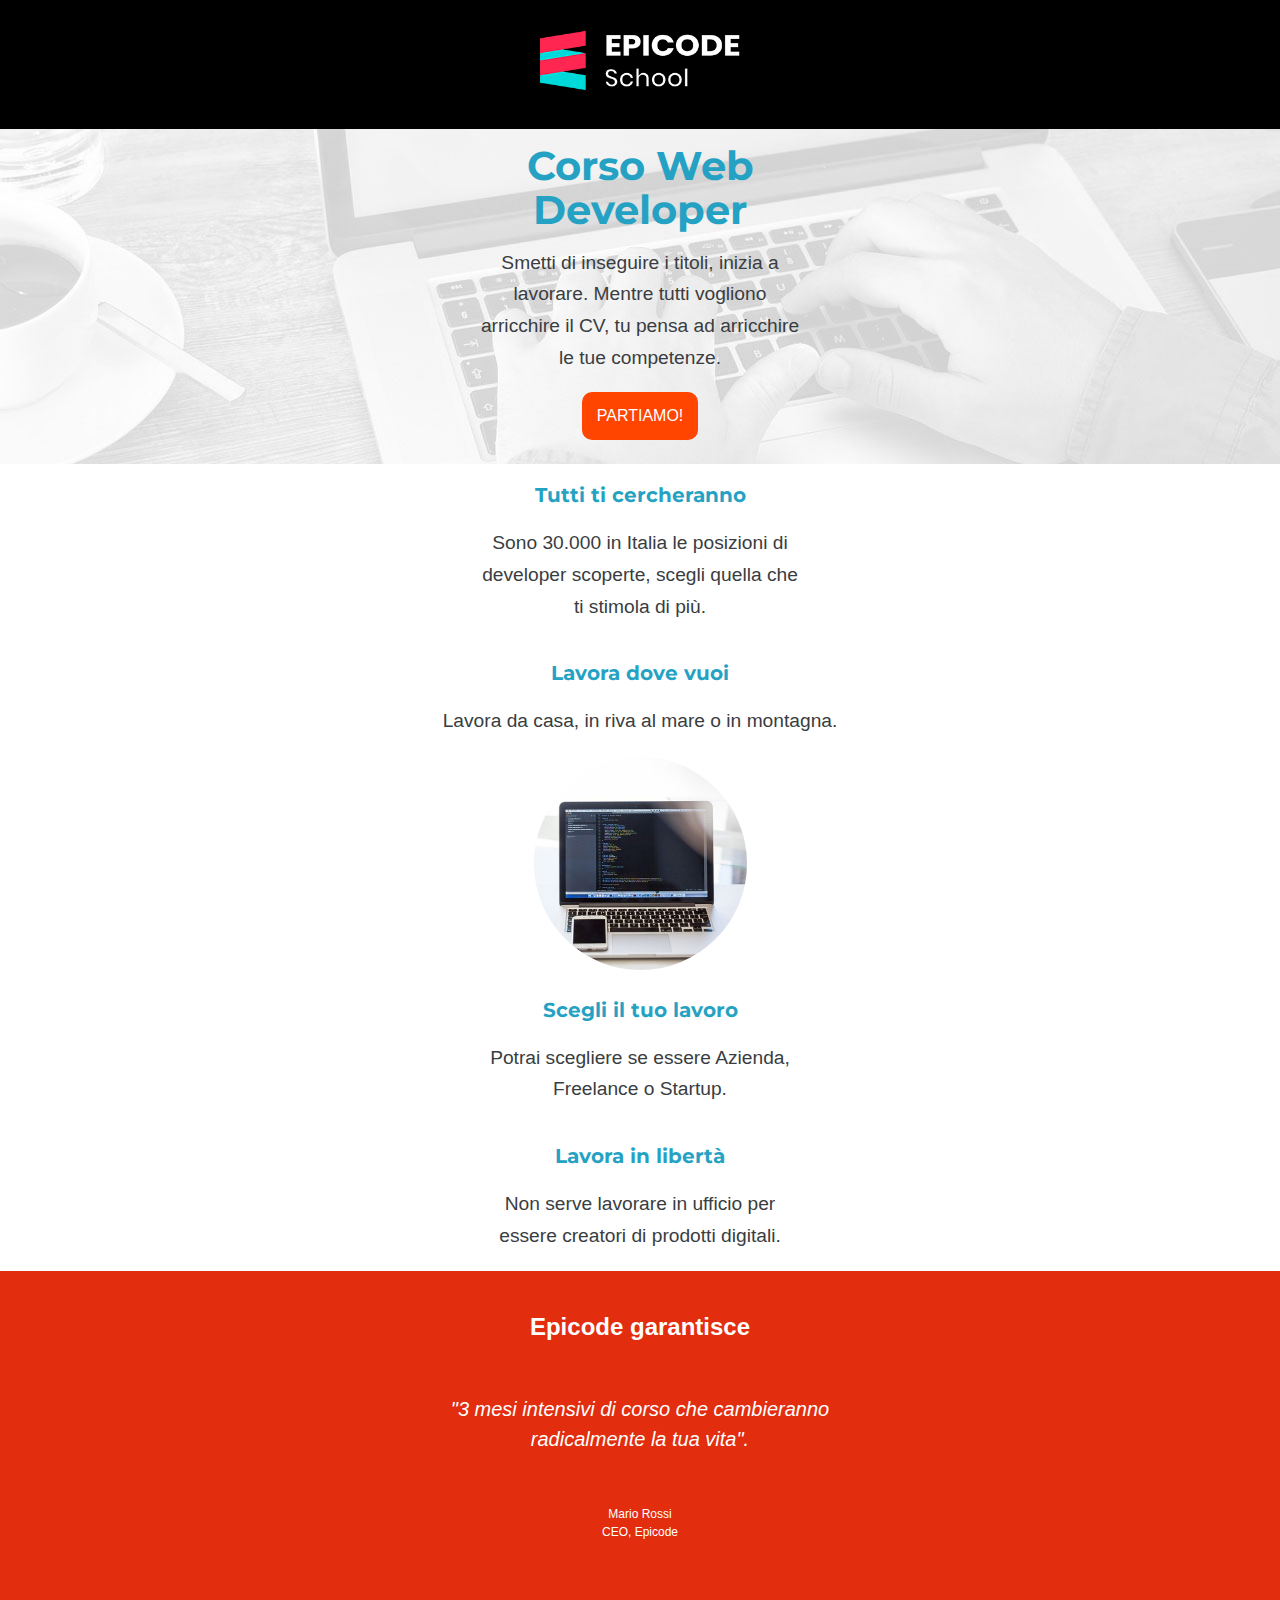
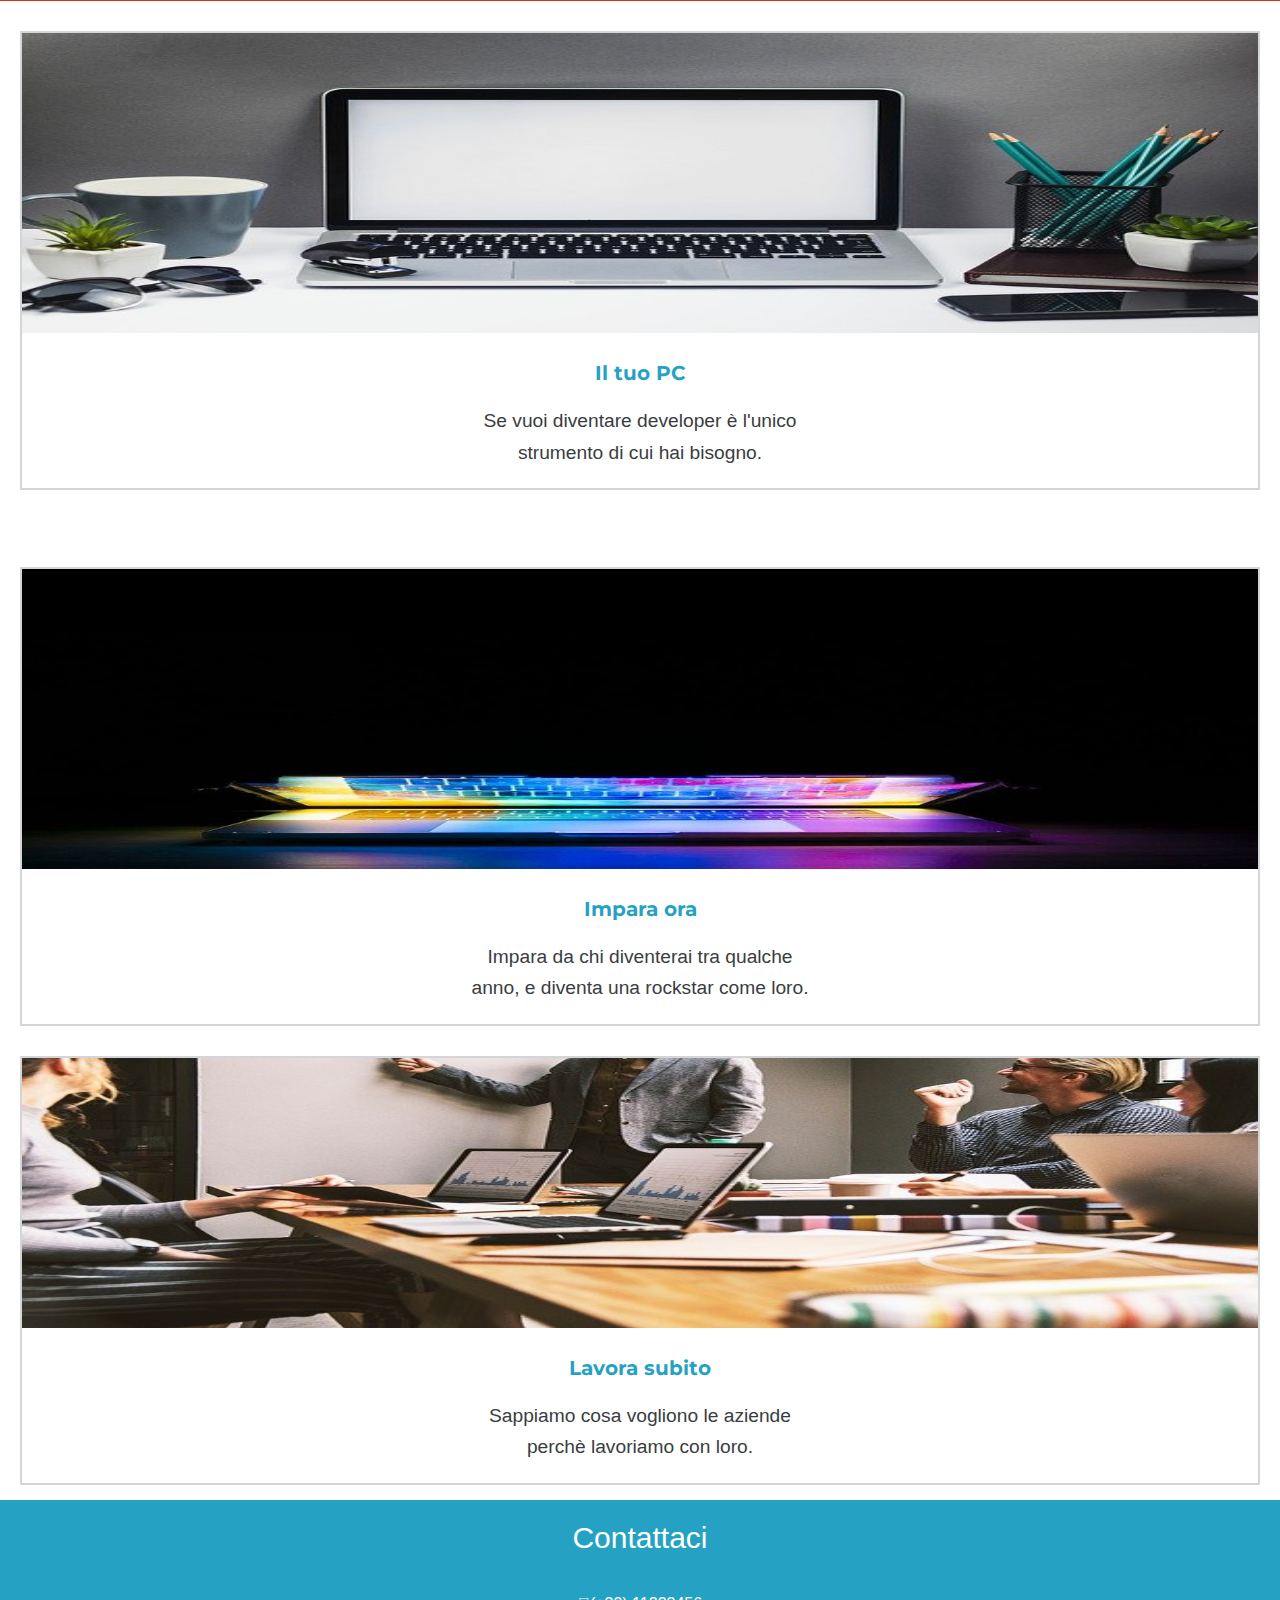
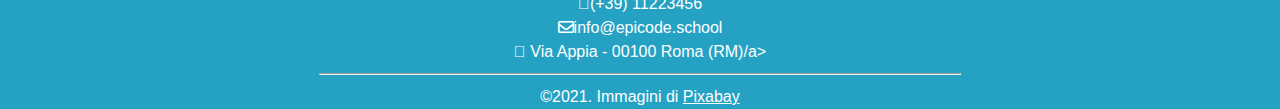
<file: index.html>
<!DOCTYPE html>
<html lang="en">
  <head>
    <meta charset="UTF-8" />
    <meta name="viewport" content="width=device-width, initial-scale=1.0" />
    <title>Corso Web Developer - Epicode school</title>
    <meta
      name="description"
      content="Da zero a Epicode con i corsi completi per diventare uno sviluppatore professionista in 3 mesi."
    />
    <link rel="stylesheet" href="css/font-awesome.css" />
    <link
      href="https://fonts.googleapis.com/css2?family=Montserrat:wght@400;700&family=Open+Sans:wght@400;700&display=swap"
      rel="stylesheet"
    />
    <link rel="stylesheet" href="css/reset.css" />
    <link rel="stylesheet" href="css/style.css" />
  </head>
  <body>
    <header>
      <div id="banner">
        <div class="logo">
          <img src="images/logo.png" alt="logo epicode" width="200" height="60" />
        </div>
        <div id="titolo">
          <h1>
            Corso Web<br />
            Developer<br />
          </h1>
        </div>

        <p class="intro">
          Smetti di inseguire i titoli, inizia a <br />
          lavorare. Mentre tutti vogliono <br />
          arricchire il CV, tu pensa ad arricchire <br />
          le tue competenze.
        </p>
        <div class="button">
          <button type="button">PARTIAMO!</button>
        </div>
      </div>
    </header>
    <main>
      <h2>Tutti ti cercheranno</h2>
      <h3>
        Sono 30.000 in Italia le posizioni di<br />
        developer scoperte, scegli quella che <br />ti stimola di più.
      </h3>

      <h2>Lavora dove vuoi</h2>
      <h3>Lavora da casa, in riva al mare o in montagna.</h3>
      <div class="round">
        <img src="./images/notebook.jpg" alt="computer" width="213" height="213" />
      </div>
      <h2>Scegli il tuo lavoro</h2>
      <h3>
        Potrai scegliere se essere Azienda,<br />
        Freelance o Startup.
      </h3>

      <h2>Lavora in libertà</h2>
      <h3>
        Non serve lavorare in ufficio per <br />
        essere creatori di prodotti digitali.
      </h3>

      <div class="back-orange">
        <h2>Epicode garantisce</h2>
        <br />
        <h3>
          "3 mesi intensivi di corso che cambieranno <br />
          radicalmente la tua vita".
        </h3>
        <br />
        <h4>Mario Rossi <br />CEO, Epicode</h4>
      </div>
      <div class="box1">
        <div class="box11">
        <img src="./images/foto1.jpg" alt="computer" width="100%" height="300" />
        </div>

        <h2>Il tuo PC</h2>
        <h3>
          Se vuoi diventare developer è l'unico <br />
          strumento di cui hai bisogno.
        </h3>
      </div>
      <br>
      <div class="box2">
      <div class="box22">
        <img src="./images/foto2.jpg" alt="computer semi-chiuso" width="100%" height="300" />

        <h2>Impara ora</h2>
        <h3>
          Impara da chi diventerai tra qualche <br />
          anno, e diventa una rockstar come loro.
        </h3>
     </div>
     </div>
     <div class="box3">
     <div class="box33">
        <img src="./images/foto3.jpg" alt="persone che lavorano al pc" width="100%" height="270" />
        <h2>Lavora subito</h2>
        <h3>
          Sappiamo cosa vogliono le aziende <br>perchè lavoriamo con loro.
        </h3>
      </div>
     </div>
    </main>
    <footer>
      <div class="foot">
        <h2>Contattaci</h2>
        <br />
       <p><i class="fal fa-phone-square-alt"></i>(+39) 11223456</p>
        <p><i class="far fa-envelope"></i>info@epicode.school</p>
        <p><i class="fad fa-external-link-square-alt"></i> Via Appia - 00100 Roma (RM)/a></p>
        <hr>
        <h4>&copy;2021. Immagini di <a href="#" style="color: white;">Pixabay</h4>
      </div>
    </footer>
  </body>
</html>
</file>
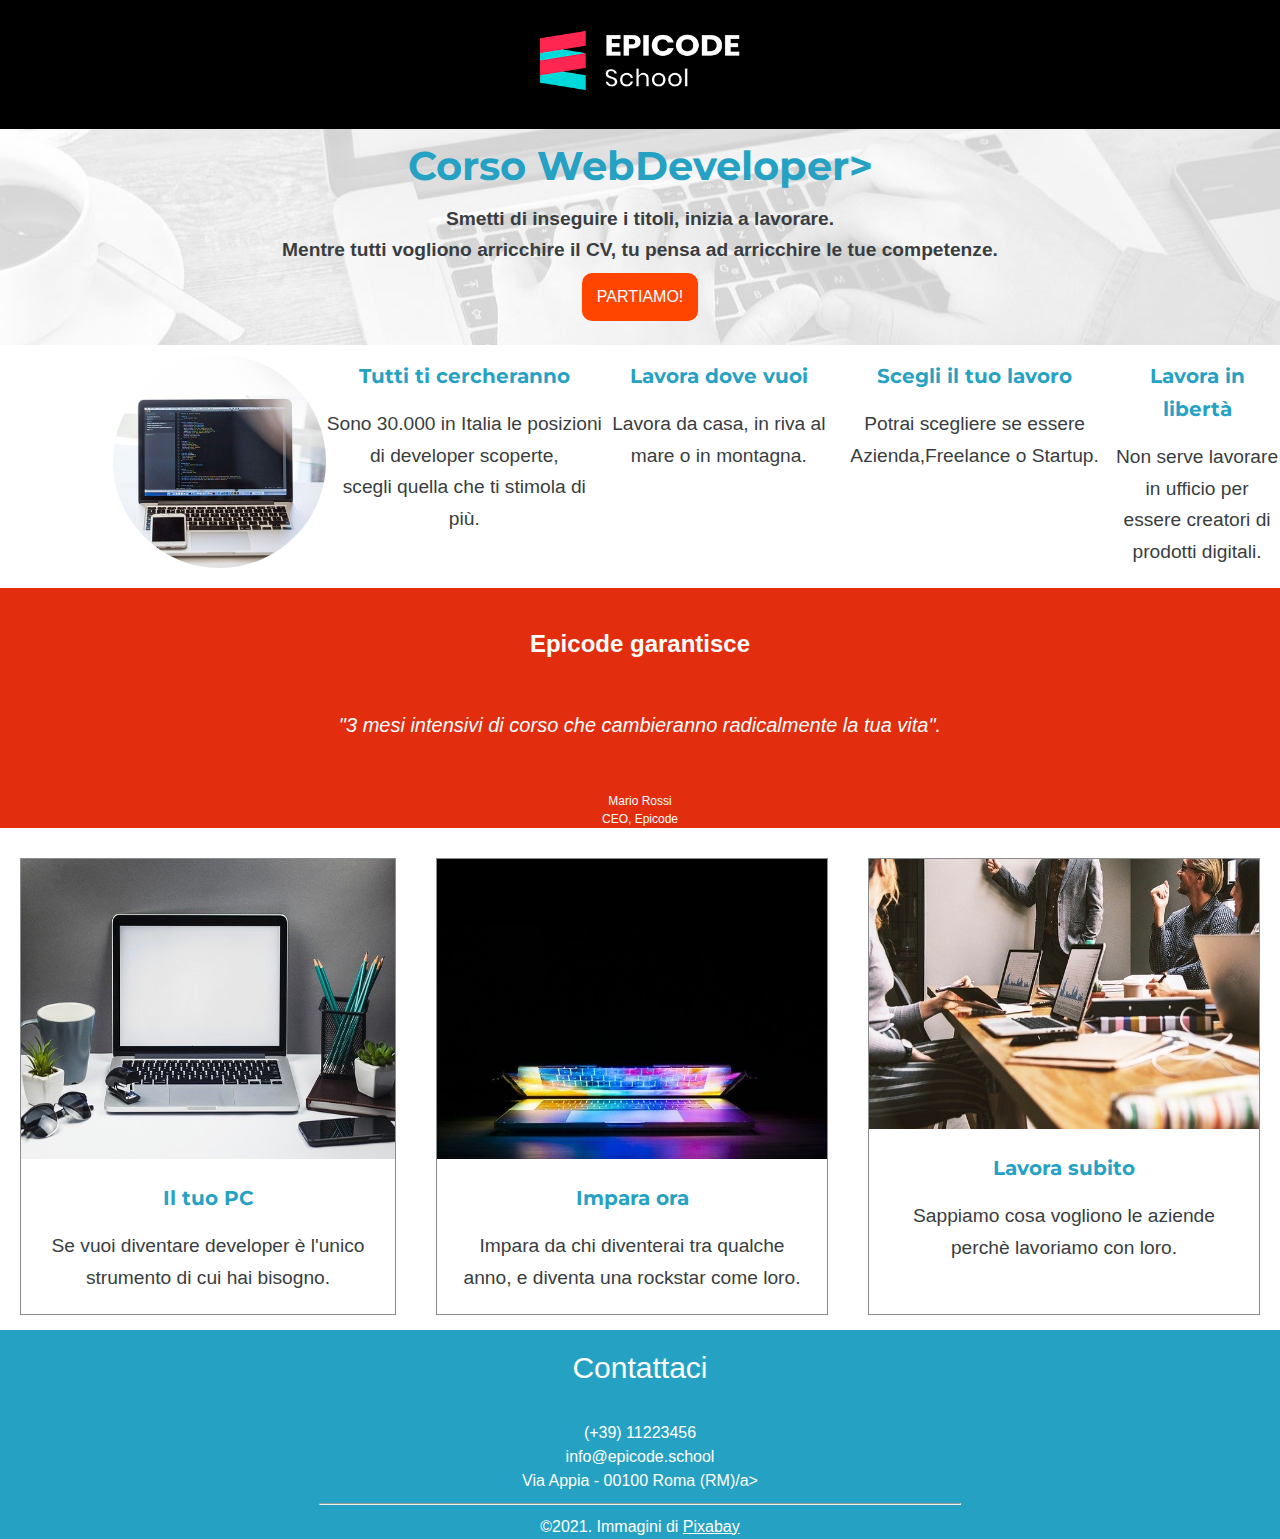
<file: layout-deskto-index.html>
<!DOCTYPE html>
<html lang="en">
  <head>
    <meta charset="UTF-8" />
    <meta name="viewport" content="width=device-width, initial-scale=1.0" />
    <title>Corso Web Developer - Epicode school</title>
    <meta
      name="description"
      content="Da zero a Epicode con i corsi completi per diventare uno sviluppatore professionista in 3 mesi."
    />
    <link rel="stylesheet" href="css/font-awesome.css" />
    <link
      href="https://fonts.googleapis.com/css2?family=Montserrat:wght@400;700&family=Open+Sans:wght@400;700&display=swap"
      rel="stylesheet"
    />
    <link rel="stylesheet" href="css/reset.css" />
    <link rel="stylesheet" href="css/desktop-style.css" />
  </head>
  <body>
    <header>


      <div id="banner">
        
        <div class="logo"><img src="images/logo.png" alt="logo epicode" width="200" height="60" /></div>

           <div id="titolo"><h1>Corso WebDeveloper></h1>
            <p class="intro">
              Smetti di inseguire i titoli, inizia a lavorare.<br>Mentre tutti vogliono 
             arricchire il CV, tu pensa ad arricchire 
              le tue competenze.</p>
                <button type="button">PARTIAMO!</button>
                </div>
    </header>
    <main>

      
      <div Class="back-round">

        <div class="round"><img src="./images/notebook.jpg" alt="computer" width="213" height="213" /></div>

                <div class="scritte"><h2>Tutti ti cercheranno</h2>
                <h3>Sono 30.000 in Italia le posizioni di
                developer scoperte,<br /> scegli quella che ti stimola di più.</h3></div>
              
              <div> <h2>Lavora dove vuoi</h2>
             <h3>Lavora da casa, in riva al mare o in montagna.</h3></div>
             
              
            <div> <h2>Scegli il tuo lavoro</h2>
             <h3>Potrai scegliere se essere Azienda,Freelance o Startup. </h3></div>
             
              
              
             <div> <h2>Lavora in libertà</h2>
              <h3>Non serve lavorare in ufficio per <br /> essere creatori di prodotti digitali.</h3></div>
          </div> 
          
          
        <div class="back-orange"><h2>Epicode garantisce</h2>
        <br />
        <h3>"3 mesi intensivi di corso che cambieranno radicalmente la tua vita".</h3>
          <br />
        <h4>Mario Rossi <br />CEO, Epicode</h4> </div>
     
      <div class="main">
        <div class="box1">
        <div class="box11">
        <img src="./images/foto1.jpg" alt="computer" width="100%" height="300" />
        </div>

        <h2>Il tuo PC</h2>
        <h3>
          Se vuoi diventare developer è l'unico <br />
          strumento di cui hai bisogno.
        </h3>
      </div>
      <br>

      <div class="box2">
        <img src="./images/foto2.jpg" alt="computer semi-chiuso" width="390" height="300" /><h2>Impara ora</h2>
        <h3>Impara da chi diventerai tra qualche <br />anno, e diventa una rockstar come loro.</h3>
      </div>
      
      <div class="box3">
        <img src="./images/foto3.jpg" alt="persone che lavorano al pc" width="390" height="270" />
        <h2>Lavora subito</h2>
        <h3>Sappiamo cosa vogliono le aziende <br>perchè lavoriamo con loro.</h3>
          
        
      </div>
    </div>


    
    </main>
    <footer>
      <div class="foot">
        <h2>Contattaci</h2>
        <br />
     <p><i class="fa-thin fa-square-phone"></i>(+39) 11223456</p>
        <p><i class="fa-solid fa-square-envelope"></i> info@epicode.school</a></p>
        <p> Via Appia - 00100 Roma (RM)/a></p>
        <hr>
        <h4>&copy;2021. Immagini di <a href="#" style="color: white;">Pixabay</a> </h4>
      </div>
    </footer>
  </body>
</html>
</file>
<file: css/style.css>
/* Your styles here */
html {
  font-size: 100%;
}
body {
  font-family: "Open Sans", sans-serif;
  font-size: 1.2em;
  line-height: 1.65;
  color: #393d41;
}
#banner {
  padding-bottom: 20px;
  background-image: url("../images/banner.jpg");
  background-position: center center;
}

.logo {
  background-color: black;
  text-align: center;
  padding: 30px;
}

#titolo {
  font-family: "montserrat", sans-serif;
  font-weight: bold;
  line-height: 1.1;
  color: #25a2c3;
  text-align: center;
  padding-top: 15px;
  font-size: 40px;
}
.intro {
  font-family: "open sars", sans-serif;
  line-height: 1.65;
  font-size: 1.2rem;
  color: #393d41;
  text-align: center;
  padding-top: 15px;
}
button {
  background-color: orangered;
  border: none;
  color: white;
  padding: 15px;
  text-decoration: none;
  display: inline-block;
  text-align: center;
  font-size: 16px;
  margin: 4px 2px;
  border-radius: 10px;
}
.button {
  text-align: center;
  padding-top: 15px;
}

.round {
  display: block;
  margin-inline: auto;
  text-align: center;
}
.round img {
  border-radius: 50%;
}

h2 {
  font-family: "montserrat", sans-serif;
  font-weight: bold;
  line-height: 1.65;
  font-size: 20px;
  color: #25a2c3;
  text-align: center;
  padding-top: 15px;
}
h3 {
  font-family: "open sars", sans-serif;
  line-height: 1.65;
  font-size: 1.2rem;
  color: #393d41;
  text-align: center;
  padding-top: 15px;
}
.back-orange {
  background-color: #e22d0e;
  padding-bottom: 60px;
}
.back-orange h2 {
  font-family: "open-sars", sans-serif;
  color: white;
  font-size: x-large;
  padding-top: 36px;
}
.back-orange h3 {
  font-family: "open-sars", sans-serif;
  font-style: oblique;
  color: white;
  font-size: 20px;

  line-height: 1.5;
}
.back-orange h4 {
  text-align: center;
  font-family: "open-sars", sans-serif;
  color: white;
  font-weight: 200;
  font-size: 12px;
  line-height: 1.5;
}
.box1 {
  margin: 30px 20px 15px;
  border: 2px solid #d3d5d6;
}
.box11 {
  display: block;
  margin-inline: auto;
}
.box2 {
  margin: 30px 20px 15px;
  border: 2px solid #d3d5d6;
}
.box22 {
  display: block;
  margin-inline: auto;
}
.box3 {
  margin: 30px 20px 15px;
  border: 2px solid #d3d5d6;
}
.box33 {
  display: block;
  margin-inline: auto;
}

.foot h2 {
  text-align: center;
  font-family: "open-sars", sans-serif;
  color: white;
  font-weight: 200;
  font-size: 30px;
  line-height: 1.5;
}
h3 {
  padding-bottom: 20px;
}

.foot p,
h4 {
  text-align: center;
  font-family: "open-sars", sans-serif;
  color: white;
  font-weight: 200;
  font-size: 16px;
  line-height: 1.5;
}
.foot {
  text-align: center;
  background-color: #25a2c3;
}

hr {
  width: 50%;
}
</file>
<file: css/desktop-style.css>
/* Your styles here */
html {
  font-size: 100%;
}
body {
  font-family: "Open Sans", sans-serif;
  font-size: 1.2em;
  line-height: 1.65;
  color: #393d41;
}
#banner {
  padding-bottom: 20px;
  background-image: url("../images/banner.jpg");
  background-position: center center;
}

.logo {
  background-color: black;
  text-align: center;
  padding: 30px;
}

#titolo {
  font-family: "montserrat", sans-serif;
  font-weight: bold;
  line-height: 1.1;
  color: #25a2c3;
  text-align: center;
  padding-top: 15px;
  font-size: 40px;
}
.intro {
  font-family: "open sars", sans-serif;
  line-height: 1.65;
  font-size: 1.2rem;
  color: #393d41;
  text-align: center;
  padding-top: 15px;
}
button {
  background-color: orangered;
  border: none;
  color: white;
  padding: 15px;
  text-decoration: none;
  display: inline-block;
  text-align: center;
  font-size: 16px;
  margin: 4px 2px;
  border-radius: 10px;
}
.button {
  text-align: center;
  padding-top: 15px;
}

.round {
  text-align: center;
  padding-left: 113px;
  padding-top: 10px;
}
.round img {
  border-radius: 50%;
}

h2 {
  font-family: "montserrat", sans-serif;
  font-weight: bold;
  line-height: 1.65;
  font-size: 20px;
  color: #25a2c3;
  text-align: center;
  padding-top: 15px;
}
h3 {
  font-family: "open sars", sans-serif;
  line-height: 1.65;
  font-size: 1.2rem;
  color: #393d41;
  text-align: center;
  padding-top: 15px;
}
.back-orange {
  background-color: #e22d0e;
  padding: 0;
}
.back-orange h2 {
  font-family: "open-sars", sans-serif;
  color: white;
  font-size: x-large;
  padding-top: 36px;
}
.back-orange h3 {
  font-family: "open-sars", sans-serif;
  font-style: oblique;
  color: white;
  font-size: 20px;

  line-height: 1.5;
}
.back-orange h4 {
  text-align: center;
  font-family: "open-sars", sans-serif;
  color: white;
  font-weight: 200;
  font-size: 12px;
  line-height: 1.5;
}
.box1 {
  margin: 30px 20px 15px;
  border: 1px solid #8a8c8d;
}
.box11 {
  display: block;
  margin-inline: auto;
}

.box2 {
  margin: 30px 20px 15px;
  border: 1px solid #8a8c8d;
}
.box22 {
  display: block;
  margin-inline: auto;
}

.box3 {
  margin: 30px 20px 15px;
  border: 1px solid #8a8c8d;
}

.box33 {
  display: block;
  margin-inline: auto;
}

.foot h2 {
  text-align: center;
  font-family: "open-sars", sans-serif;
  color: white;
  font-weight: 200;
  font-size: 30px;
  line-height: 1.5;
}
h3 {
  padding-bottom: 20px;
}

.foot p,
h4 {
  text-align: center;
  font-family: "open-sars", sans-serif;
  color: white;
  font-weight: 200;
  font-size: 16px;
  line-height: 1.5;
}
.foot {
  text-align: center;
  background-color: #25a2c3;
}

hr {
  width: 50%;
}
.main {
  display: inline-block;
  display: flex;
}
.back-round {
  display: flex;
}
.scritte {
  flex-direction: column;
}
</file>
